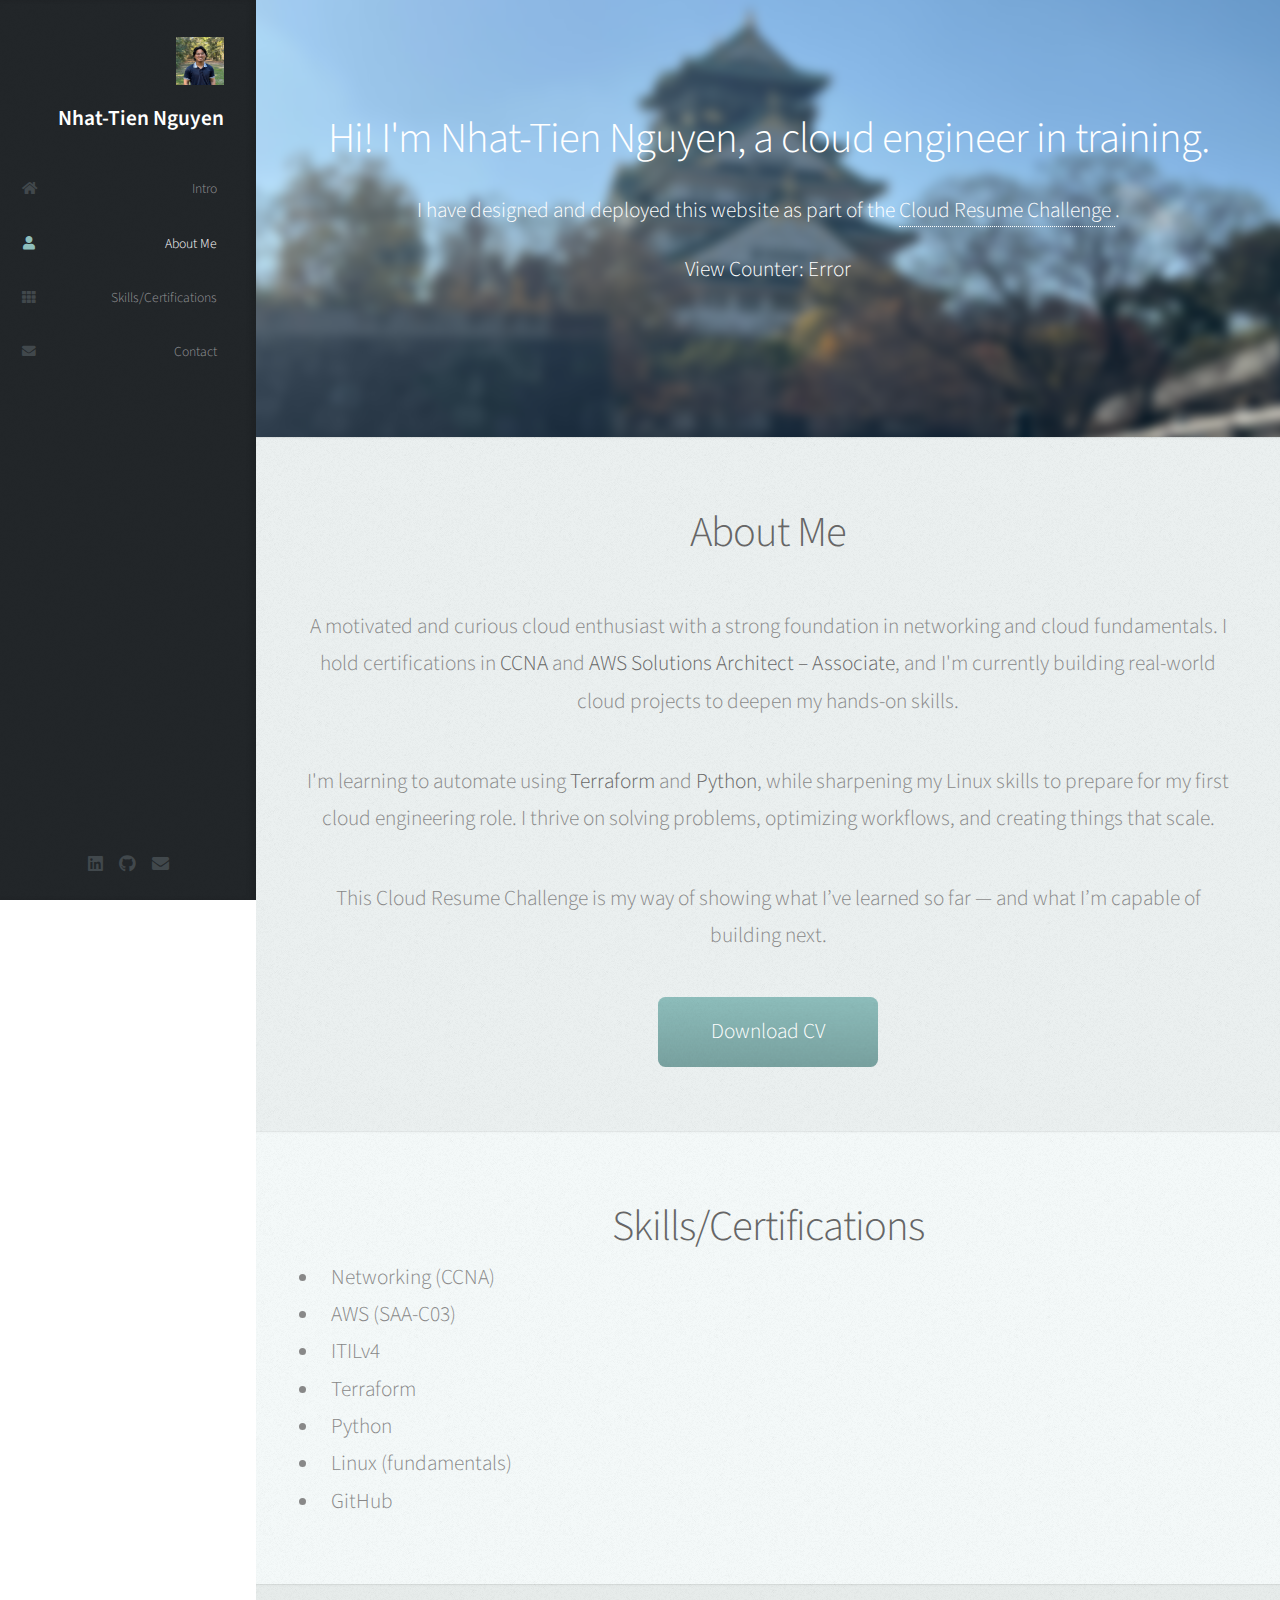
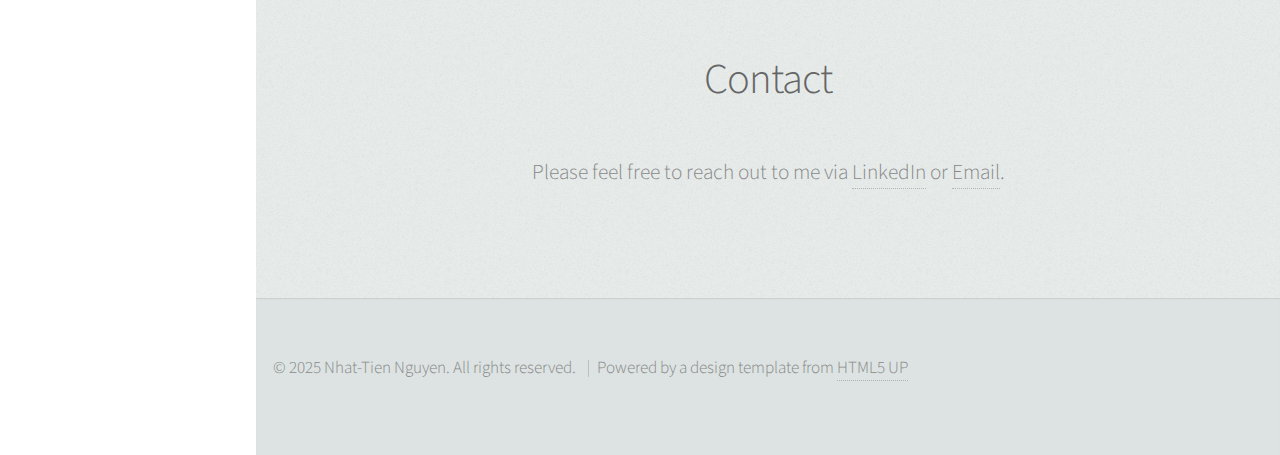
<file: website/index.html>
<!DOCTYPE HTML>
<!--
	Prologue by HTML5 UP
	html5up.net | @ajlkn
	Free for personal and commercial use under the CCA 3.0 license (html5up.net/license)
-->
<html>
	<head>
		<title>Cloud Resume Challenge</title>
		<meta charset="utf-8" />
		<meta name="viewport" content="width=device-width, initial-scale=1, user-scalable=no" />
		<link rel="stylesheet" href="assets/css/main.css" />
	</head>
	<body class="is-preload">

		<!-- Header -->
			<div id="header">

				<div class="top">

					<!-- Logo -->
						<div id="logo">
							<span class="image avatar48"><img src="images/TienAvatar.jpg" alt="" /></span>
							<h1 id="title">Nhat-Tien Nguyen</h1>
						</div>

					<!-- Nav -->
						<nav id="nav">
							<ul>
								<li><a href="#top" id="top-link">
								<span class="icon solid fa-home"></span>
								<span class="nav-text">Intro</span>
								</a></li>
								<li><a href="#about" id="about-link">
								<span class="icon solid fa-user"></span>
								<span class="nav-text">About Me</span>
								</a></li>
								<li><a href="#skills" id="skills-link">
								<span class="icon solid fa-th"></span>
								<span class="nav-text">Skills/Certifications</span>
								</a></li>
								<li><a href="#contact" id="contact-link">
								<span class="icon solid fa-envelope"></span>
								<span class="nav-text">Contact</span>
								</a></li>
							</ul>
						</nav>

				</div>

				<div class="bottom">

				<!-- Social Icons -->
				<ul class="icons">
					<li>
					<a href="https://www.linkedin.com/in/nhat-tien-nguyen-175300192/" 
						class="icon brands fa-linkedin" 
						target="_blank" 
						rel="noopener noreferrer">
						<span class="label">LinkedIn</span>
					</a>
					</li>
					<li>
					<a href="https://github.com/nhattn2000" 
						class="icon brands fa-github" 
						target="_blank" 
						rel="noopener noreferrer">
						<span class="label">GitHub</span>
					</a>
					</li>
					<li>
					<a href="mailto:nhattn38@gmail.com" 
						class="icon solid fa-envelope">
						<span class="label">Email</span>
					</a>
					</li>
				</ul>

				</div>


			</div>

		<!-- Main -->
			<div id="main">

				<!-- Intro -->
					<section id="top" class="one dark cover">
						<div class="container">

							<header>
								<h2 class="alt">Hi! I'm Nhat-Tien Nguyen, a cloud engineer in training.</h2>
								<p> I have designed and deployed this website as part of the 
									<a href="https://cloudresumechallenge.dev/" target="_blank" rel="noopener noreferrer">
    								Cloud Resume Challenge </a>.
								</p>
								<p>View Counter: <span class="counter-number">Loading...</span></p>
							</header>

						</div>
					</section>

				<!-- About Me -->
					<section id="about" class="three">
						<div class="container">

							<header>
								<h2>About Me</h2>
							</header>


							<p>A motivated and curious cloud enthusiast with a strong foundation in networking and cloud fundamentals.
    						I hold certifications in <strong>CCNA</strong> and <strong>AWS Solutions Architect – Associate</strong>, 
							and I'm currently building real-world cloud projects to deepen my hands-on skills.</p> <p>  I'm learning to automate 
							using <strong>Terraform</strong> and <strong>Python</strong>, while sharpening my Linux skills to prepare for my first cloud engineering role.
    						I thrive on solving problems, optimizing workflows, and creating things that scale.</p> <p> This Cloud Resume Challenge is my way of showing 
							what I’ve learned so far — and what I’m capable of building next.</p></p>

							<a href="assets/resume.pdf" target="_blank" class="button">Download CV</a>

						</div>
					</section>

				<!-- Skills/Certifications -->
					<section id="skills" class="two">
						<div class="container">

							<section id="skills-list">
								<h2>Skills/Certifications</h2>
								<ul>
									<li>Networking (CCNA)</li>
									<li>AWS (SAA-C03)</li>
									<li>ITILv4</li>
									<li>Terraform</li>
									<li>Python </li>
									<li>Linux (fundamentals)</li>
									<li>GitHub </li>
								</ul>
								</section>

						</div>
					</section>


				<!-- Contact -->
					<section id="contact" class="four">
						<div class="container">

							<header>
								<h2>Contact</h2>
							</header>

							<p>Please feel free to reach out to me via <a href="https://www.linkedin.com/in/nhattn/" target="_blank">LinkedIn</a> or <a href="mailto:nhattn38@gmail.com">Email</a>.</p>


						</div>
					</section>

			</div>

		<!-- Footer -->
			<div id="footer">

				<!-- Copyright -->
					<ul class="copyright">
						<li>&copy; 2025 Nhat-Tien Nguyen. All rights reserved.</li>
						<li>Powered by a design template from <a href="http://html5up.net" target="_blank" rel="noopener">HTML5 UP</a></li>
					</ul>

			</div>

		<!-- Scripts -->
			<script src="assets/js/jquery.min.js"></script>
			<script src="assets/js/jquery.scrolly.min.js"></script>
			<script src="assets/js/jquery.scrollex.min.js"></script>
			<script src="assets/js/browser.min.js"></script>
			<script src="assets/js/breakpoints.min.js"></script>
			<script src="assets/js/util.js"></script>
			<script src="assets/js/main.js"></script>
			<script>
			(async () => {
			try {
				const r = await fetch('https://api.tien-cloud.com'); 
				const { pageViews } = await r.json();
				document.querySelector('.counter-number').textContent = pageViews;
			} catch {
				document.querySelector('.counter-number').textContent = 'Error';
			}
			})();
			</script>

	</body>
</html>
</file>
<file: website/assets/css/main.css>
@import url("fontawesome-all.min.css");
@import url("https://fonts.googleapis.com/css?family=Source+Sans+Pro:300,300italic,400,600");

/*
	Prologue by HTML5 UP
	html5up.net | @ajlkn
	Free for personal and commercial use under the CCA 3.0 license (html5up.net/license)
*/

html, body, div, span, applet, object,
iframe, h1, h2, h3, h4, h5, h6, p, blockquote,
pre, a, abbr, acronym, address, big, cite,
code, del, dfn, em, img, ins, kbd, q, s, samp,
small, strike, strong, sub, sup, tt, var, b,
u, i, center, dl, dt, dd, ol, ul, li, fieldset,
form, label, legend, table, caption, tbody,
tfoot, thead, tr, th, td, article, aside,
canvas, details, embed, figure, figcaption,
footer, header, hgroup, menu, nav, output, ruby,
section, summary, time, mark, audio, video {
	margin: 0;
	padding: 0;
	border: 0;
	font-size: 100%;
	font: inherit;
	vertical-align: baseline;}

article, aside, details, figcaption, figure,
footer, header, hgroup, menu, nav, section {
	display: block;}

body {
	line-height: 1;
}

ol, ul {
text-align: left;
  padding-left: 20px;
  margin-left: 0;
}

blockquote, q {
	quotes: none;
}

	blockquote:before, blockquote:after, q:before, q:after {
		content: '';
		content: none;
	}

table {
	border-collapse: collapse;
	border-spacing: 0;
}

body {
	-webkit-text-size-adjust: none;
}

mark {
	background-color: transparent;
	color: inherit;
}

input::-moz-focus-inner {
	border: 0;
	padding: 0;
}

input, select, textarea {
	-moz-appearance: none;
	-webkit-appearance: none;
	-ms-appearance: none;
	appearance: none;
}

/* Basic */

	html {
		box-sizing: border-box;
	}

	*, *:before, *:after {
		box-sizing: inherit;
	}

	body {
		background: #fff;
		font-family: 'Source Sans Pro', sans-serif;
		font-size: 19pt;
		font-weight: 300;
		line-height: 1.75em;
		color: #888;
	}

		body.is-preload *, body.is-preload *:before, body.is-preload *:after {
			-moz-animation: none !important;
			-webkit-animation: none !important;
			-ms-animation: none !important;
			animation: none !important;
			-moz-transition: none !important;
			-webkit-transition: none !important;
			-ms-transition: none !important;
			transition: none !important;
		}

	input, textarea, select {
		font-family: 'Source Sans Pro', sans-serif;
		font-size: 19pt;
		font-weight: 300;
		line-height: 1.75em;
		color: #888;
	}

	h1, h2, h3, h4, h5, h6 {
		font-weight: 300;
		color: #666;
		line-height: 1.5em;
	}

	h1 a, h2 a, h3 a, h4 a, h5 a, h6 a {
		color: inherit;
		text-decoration: none;
	}

		h1 a strong, h2 a strong, h3 a strong, h4 a strong, h5 a strong, h6 a strong {
			color: #333;
		}

	h2 {
		font-size: 2em;
		letter-spacing: -1px;
	}

		h2.alt {
			color: #888;
		}

			h2.alt strong {
				color: #666;
			}

	h3 {
		font-size: 1.5em;
	}

	header {
		margin: 0 0 2em 0;
	}

		header > p {
			margin: 1em 0 0 0;
		}

	footer {
		margin: 2em 0 0 0;
	}

	strong, b {
		font-weight: 300;
		color: #666;
	}

	em, i {
		font-style: italic;
	}

	a {
		text-decoration: none;
		color: inherit;
		border-bottom: dotted 1px rgba(128, 128, 128, 0.5);
		-moz-transition: color 0.35s ease-in-out, border-bottom-color 0.35s ease-in-out;
		-webkit-transition: color 0.35s ease-in-out, border-bottom-color 0.35s ease-in-out;
		-ms-transition: color 0.35s ease-in-out, border-bottom-color 0.35s ease-in-out;
		transition: color 0.35s ease-in-out, border-bottom-color 0.35s ease-in-out;
		outline: 0;
	}

		a:hover {
		background-color: #8ebebc;
			border-bottom-color: rgba(255, 255, 255, 0);
		}

	sub {
		position: relative;
		top: 0.5em;
		font-size: 0.8em;
	}

	sup {
		position: relative;
		top: -0.5em;
		font-size: 0.8em;
	}

	hr {
		border: 0;
		border-top: solid 1px #ddd;
	}

	blockquote {
		border-left: solid 0.5em #ddd;
		padding: 1em 0 1em 2em;
		font-style: italic;
	}

	p, ul, ol, dl, table {
		margin-bottom: 2em;
	}

	br.clear {
		clear: both;
	}

/* Container */

	.container {
		margin: 0 auto;
		max-width: 100%;
		width: 1400px;
	}

		@media screen and (min-width: 961px) and (max-width: 1880px) {

			.container {
				width: 1200px;
			}

		}

		@media screen and (min-width: 961px) and (max-width: 1620px) {

			.container {
				width: 960px;
			}

		}

		@media screen and (min-width: 961px) and (max-width: 1320px) {

			.container {
				width: 100%;
			}

		}

		@media screen and (max-width: 960px) {

			.container {
				width: 100%;
			}

		}

		@media screen and (max-width: 736px) {

			.container {
				width: 100%;
			}

		}

/* Row */

	.row {
		display: flex;
		flex-wrap: wrap;
		box-sizing: border-box;
		align-items: stretch;
	}

		.row > * {
			box-sizing: border-box;
		}

		.row.gtr-uniform > * > :last-child {
			margin-bottom: 0;
		}

		.row.aln-left {
			justify-content: flex-start;
		}

		.row.aln-center {
			justify-content: center;
		}

		.row.aln-right {
			justify-content: flex-end;
		}

		.row.aln-top {
			align-items: flex-start;
		}

		.row.aln-middle {
			align-items: center;
		}

		.row.aln-bottom {
			align-items: flex-end;
		}

		.row > .imp {
			order: -1;
		}

		.row > .col-1 {
			width: 8.33333%;
		}

		.row > .off-1 {
			margin-left: 8.33333%;
		}

		.row > .col-2 {
			width: 16.66667%;
		}

		.row > .off-2 {
			margin-left: 16.66667%;
		}

		.row > .col-3 {
			width: 25%;
		}

		.row > .off-3 {
			margin-left: 25%;
		}

		.row > .col-4 {
			width: 33.33333%;
		}

		.row > .off-4 {
			margin-left: 33.33333%;
		}

		.row > .col-5 {
			width: 41.66667%;
		}

		.row > .off-5 {
			margin-left: 41.66667%;
		}

		.row > .col-6 {
			width: 50%;
		}

		.row > .off-6 {
			margin-left: 50%;
		}

		.row > .col-7 {
			width: 58.33333%;
		}

		.row > .off-7 {
			margin-left: 58.33333%;
		}

		.row > .col-8 {
			width: 66.66667%;
		}

		.row > .off-8 {
			margin-left: 66.66667%;
		}

		.row > .col-9 {
			width: 75%;
		}

		.row > .off-9 {
			margin-left: 75%;
		}

		.row > .col-10 {
			width: 83.33333%;
		}

		.row > .off-10 {
			margin-left: 83.33333%;
		}

		.row > .col-11 {
			width: 91.66667%;
		}

		.row > .off-11 {
			margin-left: 91.66667%;
		}

		.row > .col-12 {
			width: 100%;
		}

		.row > .off-12 {
			margin-left: 100%;
		}

		.row.gtr-0 {
			margin-top: 0px;
			margin-left: 0px;
		}

			.row.gtr-0 > * {
				padding: 0px 0 0 0px;
			}

			.row.gtr-0.gtr-uniform {
				margin-top: 0px;
			}

				.row.gtr-0.gtr-uniform > * {
					padding-top: 0px;
				}

		.row.gtr-25 {
			margin-top: -10px;
			margin-left: -10px;
		}

			.row.gtr-25 > * {
				padding: 10px 0 0 10px;
			}

			.row.gtr-25.gtr-uniform {
				margin-top: -10px;
			}

				.row.gtr-25.gtr-uniform > * {
					padding-top: 10px;
				}

		.row.gtr-50 {
			margin-top: -20px;
			margin-left: -20px;
		}

			.row.gtr-50 > * {
				padding: 20px 0 0 20px;
			}

			.row.gtr-50.gtr-uniform {
				margin-top: -20px;
			}

				.row.gtr-50.gtr-uniform > * {
					padding-top: 20px;
				}

		.row {
			margin-top: -40px;
			margin-left: -40px;
		}

			.row > * {
				padding: 40px 0 0 40px;
			}

			.row.gtr-uniform {
				margin-top: -40px;
			}

				.row.gtr-uniform > * {
					padding-top: 40px;
				}

		.row.gtr-150 {
			margin-top: -60px;
			margin-left: -60px;
		}

			.row.gtr-150 > * {
				padding: 60px 0 0 60px;
			}

			.row.gtr-150.gtr-uniform {
				margin-top: -60px;
			}

				.row.gtr-150.gtr-uniform > * {
					padding-top: 60px;
				}

		.row.gtr-200 {
			margin-top: -80px;
			margin-left: -80px;
		}

			.row.gtr-200 > * {
				padding: 80px 0 0 80px;
			}

			.row.gtr-200.gtr-uniform {
				margin-top: -80px;
			}

				.row.gtr-200.gtr-uniform > * {
					padding-top: 80px;
				}

		@media screen and (min-width: 961px) and (max-width: 1880px) {

			.row {
				display: flex;
				flex-wrap: wrap;
				box-sizing: border-box;
				align-items: stretch;
			}

				.row > * {
					box-sizing: border-box;
				}

				.row.gtr-uniform > * > :last-child {
					margin-bottom: 0;
				}

				.row.aln-left {
					justify-content: flex-start;
				}

				.row.aln-center {
					justify-content: center;
				}

				.row.aln-right {
					justify-content: flex-end;
				}

				.row.aln-top {
					align-items: flex-start;
				}

				.row.aln-middle {
					align-items: center;
				}

				.row.aln-bottom {
					align-items: flex-end;
				}

				.row > .imp-wide {
					order: -1;
				}

				.row > .col-1-wide {
					width: 8.33333%;
				}

				.row > .off-1-wide {
					margin-left: 8.33333%;
				}

				.row > .col-2-wide {
					width: 16.66667%;
				}

				.row > .off-2-wide {
					margin-left: 16.66667%;
				}

				.row > .col-3-wide {
					width: 25%;
				}

				.row > .off-3-wide {
					margin-left: 25%;
				}

				.row > .col-4-wide {
					width: 33.33333%;
				}

				.row > .off-4-wide {
					margin-left: 33.33333%;
				}

				.row > .col-5-wide {
					width: 41.66667%;
				}

				.row > .off-5-wide {
					margin-left: 41.66667%;
				}

				.row > .col-6-wide {
					width: 50%;
				}

				.row > .off-6-wide {
					margin-left: 50%;
				}

				.row > .col-7-wide {
					width: 58.33333%;
				}

				.row > .off-7-wide {
					margin-left: 58.33333%;
				}

				.row > .col-8-wide {
					width: 66.66667%;
				}

				.row > .off-8-wide {
					margin-left: 66.66667%;
				}

				.row > .col-9-wide {
					width: 75%;
				}

				.row > .off-9-wide {
					margin-left: 75%;
				}

				.row > .col-10-wide {
					width: 83.33333%;
				}

				.row > .off-10-wide {
					margin-left: 83.33333%;
				}

				.row > .col-11-wide {
					width: 91.66667%;
				}

				.row > .off-11-wide {
					margin-left: 91.66667%;
				}

				.row > .col-12-wide {
					width: 100%;
				}

				.row > .off-12-wide {
					margin-left: 100%;
				}

				.row.gtr-0 {
					margin-top: 0px;
					margin-left: 0px;
				}

					.row.gtr-0 > * {
						padding: 0px 0 0 0px;
					}

					.row.gtr-0.gtr-uniform {
						margin-top: 0px;
					}

						.row.gtr-0.gtr-uniform > * {
							padding-top: 0px;
						}

				.row.gtr-25 {
					margin-top: -10px;
					margin-left: -10px;
				}

					.row.gtr-25 > * {
						padding: 10px 0 0 10px;
					}

					.row.gtr-25.gtr-uniform {
						margin-top: -10px;
					}

						.row.gtr-25.gtr-uniform > * {
							padding-top: 10px;
						}

				.row.gtr-50 {
					margin-top: -20px;
					margin-left: -20px;
				}

					.row.gtr-50 > * {
						padding: 20px 0 0 20px;
					}

					.row.gtr-50.gtr-uniform {
						margin-top: -20px;
					}

						.row.gtr-50.gtr-uniform > * {
							padding-top: 20px;
						}

				.row {
					margin-top: -40px;
					margin-left: -40px;
				}

					.row > * {
						padding: 40px 0 0 40px;
					}

					.row.gtr-uniform {
						margin-top: -40px;
					}

						.row.gtr-uniform > * {
							padding-top: 40px;
						}

				.row.gtr-150 {
					margin-top: -60px;
					margin-left: -60px;
				}

					.row.gtr-150 > * {
						padding: 60px 0 0 60px;
					}

					.row.gtr-150.gtr-uniform {
						margin-top: -60px;
					}

						.row.gtr-150.gtr-uniform > * {
							padding-top: 60px;
						}

				.row.gtr-200 {
					margin-top: -80px;
					margin-left: -80px;
				}

					.row.gtr-200 > * {
						padding: 80px 0 0 80px;
					}

					.row.gtr-200.gtr-uniform {
						margin-top: -80px;
					}

						.row.gtr-200.gtr-uniform > * {
							padding-top: 80px;
						}

		}

		@media screen and (min-width: 961px) and (max-width: 1620px) {

			.row {
				display: flex;
				flex-wrap: wrap;
				box-sizing: border-box;
				align-items: stretch;
			}

				.row > * {
					box-sizing: border-box;
				}

				.row.gtr-uniform > * > :last-child {
					margin-bottom: 0;
				}

				.row.aln-left {
					justify-content: flex-start;
				}

				.row.aln-center {
					justify-content: center;
				}

				.row.aln-right {
					justify-content: flex-end;
				}

				.row.aln-top {
					align-items: flex-start;
				}

				.row.aln-middle {
					align-items: center;
				}

				.row.aln-bottom {
					align-items: flex-end;
				}

				.row > .imp-normal {
					order: -1;
				}

				.row > .col-1-normal {
					width: 8.33333%;
				}

				.row > .off-1-normal {
					margin-left: 8.33333%;
				}

				.row > .col-2-normal {
					width: 16.66667%;
				}

				.row > .off-2-normal {
					margin-left: 16.66667%;
				}

				.row > .col-3-normal {
					width: 25%;
				}

				.row > .off-3-normal {
					margin-left: 25%;
				}

				.row > .col-4-normal {
					width: 33.33333%;
				}

				.row > .off-4-normal {
					margin-left: 33.33333%;
				}

				.row > .col-5-normal {
					width: 41.66667%;
				}

				.row > .off-5-normal {
					margin-left: 41.66667%;
				}

				.row > .col-6-normal {
					width: 50%;
				}

				.row > .off-6-normal {
					margin-left: 50%;
				}

				.row > .col-7-normal {
					width: 58.33333%;
				}

				.row > .off-7-normal {
					margin-left: 58.33333%;
				}

				.row > .col-8-normal {
					width: 66.66667%;
				}

				.row > .off-8-normal {
					margin-left: 66.66667%;
				}

				.row > .col-9-normal {
					width: 75%;
				}

				.row > .off-9-normal {
					margin-left: 75%;
				}

				.row > .col-10-normal {
					width: 83.33333%;
				}

				.row > .off-10-normal {
					margin-left: 83.33333%;
				}

				.row > .col-11-normal {
					width: 91.66667%;
				}

				.row > .off-11-normal {
					margin-left: 91.66667%;
				}

				.row > .col-12-normal {
					width: 100%;
				}

				.row > .off-12-normal {
					margin-left: 100%;
				}

				.row.gtr-0 {
					margin-top: 0px;
					margin-left: 0px;
				}

					.row.gtr-0 > * {
						padding: 0px 0 0 0px;
					}

					.row.gtr-0.gtr-uniform {
						margin-top: 0px;
					}

						.row.gtr-0.gtr-uniform > * {
							padding-top: 0px;
						}

				.row.gtr-25 {
					margin-top: -10px;
					margin-left: -10px;
				}

					.row.gtr-25 > * {
						padding: 10px 0 0 10px;
					}

					.row.gtr-25.gtr-uniform {
						margin-top: -10px;
					}

						.row.gtr-25.gtr-uniform > * {
							padding-top: 10px;
						}

				.row.gtr-50 {
					margin-top: -20px;
					margin-left: -20px;
				}

					.row.gtr-50 > * {
						padding: 20px 0 0 20px;
					}

					.row.gtr-50.gtr-uniform {
						margin-top: -20px;
					}

						.row.gtr-50.gtr-uniform > * {
							padding-top: 20px;
						}

				.row {
					margin-top: -40px;
					margin-left: -40px;
				}

					.row > * {
						padding: 40px 0 0 40px;
					}

					.row.gtr-uniform {
						margin-top: -40px;
					}

						.row.gtr-uniform > * {
							padding-top: 40px;
						}

				.row.gtr-150 {
					margin-top: -60px;
					margin-left: -60px;
				}

					.row.gtr-150 > * {
						padding: 60px 0 0 60px;
					}

					.row.gtr-150.gtr-uniform {
						margin-top: -60px;
					}

						.row.gtr-150.gtr-uniform > * {
							padding-top: 60px;
						}

				.row.gtr-200 {
					margin-top: -80px;
					margin-left: -80px;
				}

					.row.gtr-200 > * {
						padding: 80px 0 0 80px;
					}

					.row.gtr-200.gtr-uniform {
						margin-top: -80px;
					}

						.row.gtr-200.gtr-uniform > * {
							padding-top: 80px;
						}

		}

		@media screen and (min-width: 961px) and (max-width: 1320px) {

			.row {
				display: flex;
				flex-wrap: wrap;
				box-sizing: border-box;
				align-items: stretch;
			}

				.row > * {
					box-sizing: border-box;
				}

				.row.gtr-uniform > * > :last-child {
					margin-bottom: 0;
				}

				.row.aln-left {
					justify-content: flex-start;
				}

				.row.aln-center {
					justify-content: center;
				}

				.row.aln-right {
					justify-content: flex-end;
				}

				.row.aln-top {
					align-items: flex-start;
				}

				.row.aln-middle {
					align-items: center;
				}

				.row.aln-bottom {
					align-items: flex-end;
				}

				.row > .imp-narrow {
					order: -1;
				}

				.row > .col-1-narrow {
					width: 8.33333%;
				}

				.row > .off-1-narrow {
					margin-left: 8.33333%;
				}

				.row > .col-2-narrow {
					width: 16.66667%;
				}

				.row > .off-2-narrow {
					margin-left: 16.66667%;
				}

				.row > .col-3-narrow {
					width: 25%;
				}

				.row > .off-3-narrow {
					margin-left: 25%;
				}

				.row > .col-4-narrow {
					width: 33.33333%;
				}

				.row > .off-4-narrow {
					margin-left: 33.33333%;
				}

				.row > .col-5-narrow {
					width: 41.66667%;
				}

				.row > .off-5-narrow {
					margin-left: 41.66667%;
				}

				.row > .col-6-narrow {
					width: 50%;
				}

				.row > .off-6-narrow {
					margin-left: 50%;
				}

				.row > .col-7-narrow {
					width: 58.33333%;
				}

				.row > .off-7-narrow {
					margin-left: 58.33333%;
				}

				.row > .col-8-narrow {
					width: 66.66667%;
				}

				.row > .off-8-narrow {
					margin-left: 66.66667%;
				}

				.row > .col-9-narrow {
					width: 75%;
				}

				.row > .off-9-narrow {
					margin-left: 75%;
				}

				.row > .col-10-narrow {
					width: 83.33333%;
				}

				.row > .off-10-narrow {
					margin-left: 83.33333%;
				}

				.row > .col-11-narrow {
					width: 91.66667%;
				}

				.row > .off-11-narrow {
					margin-left: 91.66667%;
				}

				.row > .col-12-narrow {
					width: 100%;
				}

				.row > .off-12-narrow {
					margin-left: 100%;
				}

				.row.gtr-0 {
					margin-top: 0px;
					margin-left: 0px;
				}

					.row.gtr-0 > * {
						padding: 0px 0 0 0px;
					}

					.row.gtr-0.gtr-uniform {
						margin-top: 0px;
					}

						.row.gtr-0.gtr-uniform > * {
							padding-top: 0px;
						}

				.row.gtr-25 {
					margin-top: -5px;
					margin-left: -5px;
				}

					.row.gtr-25 > * {
						padding: 5px 0 0 5px;
					}

					.row.gtr-25.gtr-uniform {
						margin-top: -5px;
					}

						.row.gtr-25.gtr-uniform > * {
							padding-top: 5px;
						}

				.row.gtr-50 {
					margin-top: -10px;
					margin-left: -10px;
				}

					.row.gtr-50 > * {
						padding: 10px 0 0 10px;
					}

					.row.gtr-50.gtr-uniform {
						margin-top: -10px;
					}

						.row.gtr-50.gtr-uniform > * {
							padding-top: 10px;
						}

				.row {
					margin-top: -20px;
					margin-left: -20px;
				}

					.row > * {
						padding: 20px 0 0 20px;
					}

					.row.gtr-uniform {
						margin-top: -20px;
					}

						.row.gtr-uniform > * {
							padding-top: 20px;
						}

				.row.gtr-150 {
					margin-top: -30px;
					margin-left: -30px;
				}

					.row.gtr-150 > * {
						padding: 30px 0 0 30px;
					}

					.row.gtr-150.gtr-uniform {
						margin-top: -30px;
					}

						.row.gtr-150.gtr-uniform > * {
							padding-top: 30px;
						}

				.row.gtr-200 {
					margin-top: -40px;
					margin-left: -40px;
				}

					.row.gtr-200 > * {
						padding: 40px 0 0 40px;
					}

					.row.gtr-200.gtr-uniform {
						margin-top: -40px;
					}

						.row.gtr-200.gtr-uniform > * {
							padding-top: 40px;
						}

		}

		@media screen and (max-width: 960px) {

			.row {
				display: flex;
				flex-wrap: wrap;
				box-sizing: border-box;
				align-items: stretch;
			}

				.row > * {
					box-sizing: border-box;
				}

				.row.gtr-uniform > * > :last-child {
					margin-bottom: 0;
				}

				.row.aln-left {
					justify-content: flex-start;
				}

				.row.aln-center {
					justify-content: center;
				}

				.row.aln-right {
					justify-content: flex-end;
				}

				.row.aln-top {
					align-items: flex-start;
				}

				.row.aln-middle {
					align-items: center;
				}

				.row.aln-bottom {
					align-items: flex-end;
				}

				.row > .imp-narrower {
					order: -1;
				}

				.row > .col-1-narrower {
					width: 8.33333%;
				}

				.row > .off-1-narrower {
					margin-left: 8.33333%;
				}

				.row > .col-2-narrower {
					width: 16.66667%;
				}

				.row > .off-2-narrower {
					margin-left: 16.66667%;
				}

				.row > .col-3-narrower {
					width: 25%;
				}

				.row > .off-3-narrower {
					margin-left: 25%;
				}

				.row > .col-4-narrower {
					width: 33.33333%;
				}

				.row > .off-4-narrower {
					margin-left: 33.33333%;
				}

				.row > .col-5-narrower {
					width: 41.66667%;
				}

				.row > .off-5-narrower {
					margin-left: 41.66667%;
				}

				.row > .col-6-narrower {
					width: 50%;
				}

				.row > .off-6-narrower {
					margin-left: 50%;
				}

				.row > .col-7-narrower {
					width: 58.33333%;
				}

				.row > .off-7-narrower {
					margin-left: 58.33333%;
				}

				.row > .col-8-narrower {
					width: 66.66667%;
				}

				.row > .off-8-narrower {
					margin-left: 66.66667%;
				}

				.row > .col-9-narrower {
					width: 75%;
				}

				.row > .off-9-narrower {
					margin-left: 75%;
				}

				.row > .col-10-narrower {
					width: 83.33333%;
				}

				.row > .off-10-narrower {
					margin-left: 83.33333%;
				}

				.row > .col-11-narrower {
					width: 91.66667%;
				}

				.row > .off-11-narrower {
					margin-left: 91.66667%;
				}

				.row > .col-12-narrower {
					width: 100%;
				}

				.row > .off-12-narrower {
					margin-left: 100%;
				}

				.row.gtr-0 {
					margin-top: 0px;
					margin-left: 0px;
				}

					.row.gtr-0 > * {
						padding: 0px 0 0 0px;
					}

					.row.gtr-0.gtr-uniform {
						margin-top: 0px;
					}

						.row.gtr-0.gtr-uniform > * {
							padding-top: 0px;
						}

				.row.gtr-25 {
					margin-top: -5px;
					margin-left: -5px;
				}

					.row.gtr-25 > * {
						padding: 5px 0 0 5px;
					}

					.row.gtr-25.gtr-uniform {
						margin-top: -5px;
					}

						.row.gtr-25.gtr-uniform > * {
							padding-top: 5px;
						}

				.row.gtr-50 {
					margin-top: -10px;
					margin-left: -10px;
				}

					.row.gtr-50 > * {
						padding: 10px 0 0 10px;
					}

					.row.gtr-50.gtr-uniform {
						margin-top: -10px;
					}

						.row.gtr-50.gtr-uniform > * {
							padding-top: 10px;
						}

				.row {
					margin-top: -20px;
					margin-left: -20px;
				}

					.row > * {
						padding: 20px 0 0 20px;
					}

					.row.gtr-uniform {
						margin-top: -20px;
					}

						.row.gtr-uniform > * {
							padding-top: 20px;
						}

				.row.gtr-150 {
					margin-top: -30px;
					margin-left: -30px;
				}

					.row.gtr-150 > * {
						padding: 30px 0 0 30px;
					}

					.row.gtr-150.gtr-uniform {
						margin-top: -30px;
					}

						.row.gtr-150.gtr-uniform > * {
							padding-top: 30px;
						}

				.row.gtr-200 {
					margin-top: -40px;
					margin-left: -40px;
				}

					.row.gtr-200 > * {
						padding: 40px 0 0 40px;
					}

					.row.gtr-200.gtr-uniform {
						margin-top: -40px;
					}

						.row.gtr-200.gtr-uniform > * {
							padding-top: 40px;
						}

		}

		@media screen and (max-width: 736px) {

			.row {
				display: flex;
				flex-wrap: wrap;
				box-sizing: border-box;
				align-items: stretch;
			}

				.row > * {
					box-sizing: border-box;
				}

				.row.gtr-uniform > * > :last-child {
					margin-bottom: 0;
				}

				.row.aln-left {
					justify-content: flex-start;
				}

				.row.aln-center {
					justify-content: center;
				}

				.row.aln-right {
					justify-content: flex-end;
				}

				.row.aln-top {
					align-items: flex-start;
				}

				.row.aln-middle {
					align-items: center;
				}

				.row.aln-bottom {
					align-items: flex-end;
				}

				.row > .imp-mobile {
					order: -1;
				}

				.row > .col-1-mobile {
					width: 8.33333%;
				}

				.row > .off-1-mobile {
					margin-left: 8.33333%;
				}

				.row > .col-2-mobile {
					width: 16.66667%;
				}

				.row > .off-2-mobile {
					margin-left: 16.66667%;
				}

				.row > .col-3-mobile {
					width: 25%;
				}

				.row > .off-3-mobile {
					margin-left: 25%;
				}

				.row > .col-4-mobile {
					width: 33.33333%;
				}

				.row > .off-4-mobile {
					margin-left: 33.33333%;
				}

				.row > .col-5-mobile {
					width: 41.66667%;
				}

				.row > .off-5-mobile {
					margin-left: 41.66667%;
				}

				.row > .col-6-mobile {
					width: 50%;
				}

				.row > .off-6-mobile {
					margin-left: 50%;
				}

				.row > .col-7-mobile {
					width: 58.33333%;
				}

				.row > .off-7-mobile {
					margin-left: 58.33333%;
				}

				.row > .col-8-mobile {
					width: 66.66667%;
				}

				.row > .off-8-mobile {
					margin-left: 66.66667%;
				}

				.row > .col-9-mobile {
					width: 75%;
				}

				.row > .off-9-mobile {
					margin-left: 75%;
				}

				.row > .col-10-mobile {
					width: 83.33333%;
				}

				.row > .off-10-mobile {
					margin-left: 83.33333%;
				}

				.row > .col-11-mobile {
					width: 91.66667%;
				}

				.row > .off-11-mobile {
					margin-left: 91.66667%;
				}

				.row > .col-12-mobile {
					width: 100%;
				}

				.row > .off-12-mobile {
					margin-left: 100%;
				}

				.row.gtr-0 {
					margin-top: 0px;
					margin-left: 0px;
				}

					.row.gtr-0 > * {
						padding: 0px 0 0 0px;
					}

					.row.gtr-0.gtr-uniform {
						margin-top: 0px;
					}

						.row.gtr-0.gtr-uniform > * {
							padding-top: 0px;
						}

				.row.gtr-25 {
					margin-top: -5px;
					margin-left: -5px;
				}

					.row.gtr-25 > * {
						padding: 5px 0 0 5px;
					}

					.row.gtr-25.gtr-uniform {
						margin-top: -5px;
					}

						.row.gtr-25.gtr-uniform > * {
							padding-top: 5px;
						}

				.row.gtr-50 {
					margin-top: -10px;
					margin-left: -10px;
				}

					.row.gtr-50 > * {
						padding: 10px 0 0 10px;
					}

					.row.gtr-50.gtr-uniform {
						margin-top: -10px;
					}

						.row.gtr-50.gtr-uniform > * {
							padding-top: 10px;
						}

				.row {
					margin-top: -20px;
					margin-left: -20px;
				}

					.row > * {
						padding: 20px 0 0 20px;
					}

					.row.gtr-uniform {
						margin-top: -20px;
					}

						.row.gtr-uniform > * {
							padding-top: 20px;
						}

				.row.gtr-150 {
					margin-top: -30px;
					margin-left: -30px;
				}

					.row.gtr-150 > * {
						padding: 30px 0 0 30px;
					}

					.row.gtr-150.gtr-uniform {
						margin-top: -30px;
					}

						.row.gtr-150.gtr-uniform > * {
							padding-top: 30px;
						}

				.row.gtr-200 {
					margin-top: -40px;
					margin-left: -40px;
				}

					.row.gtr-200 > * {
						padding: 40px 0 0 40px;
					}

					.row.gtr-200.gtr-uniform {
						margin-top: -40px;
					}

						.row.gtr-200.gtr-uniform > * {
							padding-top: 40px;
						}

		}

/* Sections/Article */

	section, article {
		margin-bottom: 3em;
		scroll-margin-top: 80px; 
	}

		section > :last-child,
		section > .container, section:last-child, article > :last-child,
		article > .container, article:last-child {
			margin-bottom: 0;
		}

		.row > section, .row > article {
			margin-bottom: 0;
		}

/* Image */

	.image {
		display: inline-block;
		border: 0;
	}

		.image img {
			display: block;
			width: 100%;
		}

		.image.avatar48 {
			width: 48px;
			height: 48px;
			background: #f00;
		}

			.image.avatar48 img {
				width: 48px;
				height: 48px;
			}

		.image.fit {
			display: block;
			width: 100%;
		}

		.image.featured {
			display: block;
			width: 100%;
			margin: 0 0 2em 0;
		}

		.image.left {
			float: left;
			margin: 0 2em 2em 0;
		}

		.image.centered {
			display: block;
			margin: 0 0 2em 0;
		}

			.image.centered img {
				margin: 0 auto;
				width: auto;
			}

/* List */

	ul {
		list-style: disc;
		padding-left: 1em;
	}

		ul li {
			padding-left: 0.5em;
		}

	ol {
		list-style: decimal;
		padding-left: 1.25em;
	}

		ol li {
			padding-left: 0.25em;
		}

/* Icons */

	ul.icons {
		cursor: default;
		list-style: none;
		padding-left: 0;
	}

		ul.icons li {
			display: inline-block;
			padding-left: 0;
		}

		ul.icons a {
			display: inline-block;
			width: 2em;
			height: 2em;
			line-height: 2em;
			text-align: center;
			border: 0;
		}

/* Form */

	form label {
		display: block;
		text-align: left;
		margin-bottom: 0.5em;
	}

	form input[type="text"],
	form input[type="email"],
	form input[type="password"],
	form select,
	form textarea {
		position: relative;
		-webkit-appearance: none;
		display: block;
		border: 0;
		outline: 0;
		background: #fff;
		background: rgba(255, 255, 255, 0.75);
		width: 100%;
		border-radius: 0.35em;
		padding: 0.75em 1em 0.75em 1em;
		box-shadow: inset 0 0.1em 0.1em 0 rgba(0, 0, 0, 0.05);
		border: solid 1px rgba(0, 0, 0, 0.15);
		-moz-transition: all 0.35s ease-in-out;
		-webkit-transition: all 0.35s ease-in-out;
		-ms-transition: all 0.35s ease-in-out;
		transition: all 0.35s ease-in-out;
	}

		form input[type="text"]:focus,
		form input[type="email"]:focus,
		form input[type="password"]:focus,
		form select:focus,
		form textarea:focus {
			box-shadow: 0 0 2px 1px #8ebebc;
			background: #fff;
		}

	form input[type="text"],
	form input[type="email"],
	form input[type="password"],
	form select {
		line-height: 1.25em;
	}

	form textarea {
		min-height: 14em;
	}

	form ::-webkit-input-placeholder {
		color: #555 !important;
	}

	form :-moz-placeholder {
		color: #555 !important;
	}

	form ::-moz-placeholder {
		color: #555 !important;
	}

	form :-ms-input-placeholder {
		color: #555 !important;
	}

	form ::-moz-focus-inner {
		border: 0;
	}

/* Table */

	table {
		width: 100%;
		text-align: left;
	}

		table tbody tr:nth-child(2n+2) {
			background: #f4f4f4;
		}

		table td {
			padding: 0.5em 1em 0.5em 1em;
		}

		table th {
			text-align: left;
			padding: 0.5em 1em 0.5em 1em;
			color: #fff;
			background: #222729 url("images/overlay.png");
		}

		table thead {
			background: #444;
			color: #fff;
		}

		table tfoot {
			background: #eee;
		}

/* Button */

	input[type="button"],
	input[type="submit"],
	input[type="reset"],
	button,
	.button {
		position: relative;
		display: inline-block;
		border-radius: 0.35em;
		color: #fff !important;
		text-decoration: none;
		padding: 0.75em 2.5em 0.75em 2.5em;
		background-color: #8ebebc;
		border: 0;
		cursor: pointer;
		background-image: -moz-linear-gradient(top, rgba(0, 0, 0, 0), rgba(0, 0, 0, 0.15)), url("images/overlay.png");
		background-image: -webkit-linear-gradient(top, rgba(0, 0, 0, 0), rgba(0, 0, 0, 0.15)), url("images/overlay.png");
		background-image: -ms-linear-gradient(top, rgba(0, 0, 0, 0), rgba(0, 0, 0, 0.15)), url("images/overlay.png");
		background-image: linear-gradient(top, rgba(0, 0, 0, 0), rgba(0, 0, 0, 0.15)), url("images/overlay.png");
		-moz-transition: background-color 0.35s ease-in-out;
		-webkit-transition: background-color 0.35s ease-in-out;
		-ms-transition: background-color 0.35s ease-in-out;
		transition: background-color 0.35s ease-in-out;
	}

		input[type="button"]:hover,
		input[type="submit"]:hover,
		input[type="reset"]:hover,
		button:hover,
		.button:hover {
			background-color: #9ececc;
		}

		input[type="button"]:active,
		input[type="submit"]:active,
		input[type="reset"]:active,
		button:active,
		.button:active {
			background-color: inherit;
		}

/* Item */

	.item {
		box-shadow: 0 0.05em 0.15em 0 rgba(0, 0, 0, 0.05);
		margin-bottom: 40px;
	}

		.item header {
			background: #fff;
			margin: 0;
			padding: 1em 0 1em 0;
			font-size: 0.8em;
		}

			.item header h3 {
				font-size: 1em;
			}

/* Icons */

	.icon {
		text-decoration: none;
		text-decoration: none;
	}

		.icon:before {
			-moz-osx-font-smoothing: grayscale;
			-webkit-font-smoothing: antialiased;
			display: inline-block;
			font-style: normal;
			font-variant: normal;
			text-rendering: auto;
			line-height: 1;
			text-transform: none !important;
			font-family: 'Font Awesome 5 Free';
			font-weight: 400;
		}

		.icon:before {
			line-height: inherit;
		}

		.icon > .label {
			display: none;
		}

		.icon.solid:before {
			font-weight: 900;
		}

		.icon.brands:before {
			font-family: 'Font Awesome 5 Brands';
		}

/* Header */

	#header {
		display: -moz-flex;
		display: -webkit-flex;
		display: -ms-flex;
		display: flex;
		-moz-flex-direction: column;
		-webkit-flex-direction: column;
		-ms-flex-direction: column;
		flex-direction: column;
		-moz-justify-content: space-between;
		-webkit-justify-content: space-between;
		-ms-justify-content: space-between;
		justify-content: space-between;
		background: #222629 url("images/overlay.png");
		box-shadow: inset -0.25em 0 0.25em 0 rgba(0, 0, 0, 0.1);
		color: #fff;
		height: 100%;
		left: 0;
		overflow-y: auto;
		position: fixed;
		text-align: right;
		top: 0;
		width: 375px;
	}

		#header .top {
			-moz-flex-grow: 1;
			-webkit-flex-grow: 1;
			-ms-flex-grow: 1;
			flex-grow: 1;
		}

		#header .bottom {
			-moz-flex-shrink: 0;
			-webkit-flex-shrink: 0;
			-ms-flex-shrink: 0;
			flex-shrink: 0;
			padding: 1.5em 0 0.75em 0;
		}

			#header .bottom > :last-child {
				margin-bottom: 0;
			}

		#header .icons {
			font-size: 0.8em;
			text-align: center;
		}

			#header .icons a {
				color: #41484c;
				-moz-transition: color 0.35s ease-in-out;
				-webkit-transition: color 0.35s ease-in-out;
				-ms-transition: color 0.35s ease-in-out;
				transition: color 0.35s ease-in-out;
			}

				#header .icons a:hover {
					color: #fff;
				}

	#logo {
		position: relative;
		margin: 1.75em 1.5em 1.5em 1.5em;
		min-height: 48px;
		cursor: default;
	}

		#logo h1 {
			position: relative;
			color: #fff;
			font-weight: 600;
			font-size: 1em;
			line-height: 1em;
		}

		#logo p {
			position: relative;
			display: block;
			font-size: 0.6em;
			color: rgba(255, 255, 255, 0.5);
			line-height: 1.25em;
			margin: 0.5em 0 0 0;
		}

		#logo .image {
			position: absolute;
			left: 0;
			top: 0;
		}

	#nav ul {
		list-style: none;
		padding-left: 0;
		margin-bottom: 0;
	}

		#nav ul li {
			padding-left: 0;
		}

			#nav ul li a {
			  	display: flex;
  				justify-content: space-between;
				align-items: center;
				padding: 0.5em 1.5em 0.5em 1.5em;
				color: rgba(255, 255, 255, 0.5);
				text-decoration: none;
				outline: 0;
				border: 0;
				transition: none;
			}

				#nav ul li a span {
					position: relative;
					display: block;
					font-size: 0.8em;
					padding-left: 3em;
				}

					#nav ul li a span:before {
						position: relative;
						left: 0;
						color: #41484c;
						text-align: center;
						width: 1.25em;
						line-height: 1.75em;
					}

				#nav ul li a.active {
					background: transparent;
					box-shadow: none;
					color: #fff;
				}

					#nav ul li a.active span:before {
						color: #8ebebc;
					}
				#nav ul li a .nav-text {
					flex-grow: 1;
					text-align: right;
					padding-left: 1em;
					font-size: 0.8em;
				}
				#nav ul li a .icon {
					margin-left: 0;   /* remove any left margin */
					padding-left: 0;  /* remove any left padding */
					min-width: 1.25em; /* keep consistent icon width */
				}
/* Footer */

	#footer {
		margin-left: 375px;
		text-align: center;
		background-color: #dce3e2;
		padding: 3em 0 4em 0;
		box-shadow: inset 0 1px 0 0 rgba(0, 0, 0, 0.05), inset 0 0.1em 0.1em 0 rgba(0, 0, 0, 0.025);
		font-size: 0.8em;
	}

		#footer .copyright {
			cursor: default;
			margin: 0;
		}

			#footer .copyright li {
				display: inline-block;
				line-height: 1em;
				border-left: solid 1px rgba(128, 128, 128, 0.35);
				padding: 0 0 0 0.5em;
				margin: 0 0 0 0.5em;
			}

				#footer .copyright li:first-child {
					border-left: 0;
					padding-left: 0;
					margin-left: 0;
				}

/* Main */

	#main {
		margin-left: 375px;
	}

		#main > section {
			margin: 0;
			overflow: hidden;
			padding: 4em 0;
			box-shadow: inset 0 1px 0 0 rgba(0, 0, 0, 0.05), inset 0 0.1em 0.1em 0 rgba(0, 0, 0, 0.025);
			text-align: center;
			background-image: url("images/overlay.png");
		}

			#main > section.dark {
				color: #ddd;
				color: rgba(255, 255, 255, 0.75);
			}

				#main > section.dark h2, #main > section.dark h3, #main > section.dark h4, #main > section.dark h5, #main > section.dark h6 {
					color: inherit;
				}

				#main > section.dark strong {
					color: #fff;
					border-color: inherit;
				}

				#main > section.dark a {
					color: #fff;
					border-color: inherit;
				}

					#main > section.dark a:hover {
						border-bottom-color: rgba(255, 255, 255, 0);
					}

			#main > section.cover {
				padding: 10em 0;
				background-size: cover;
				background-position: center center;
			}

			#main > section.one {
				position: relative; /* Make it a positioning context */
				background-color: #81918E;
				background-image: none; /* remove background image here */
				overflow: hidden; /* to contain the pseudo-element */
				color: white; /* optional, keep text visible */
			}

			/* Create a blurred background with a ::before */
			#main > section.one::before {
				content: "";
				position: absolute;
				top: 0; left: 0; right: 0; bottom: 0;
				background-image: url("../../images/banner.jpg");
				background-size: cover;
				background-position: center;
				filter: blur(5px);
				z-index: 0; /* behind content */
				transform: scale(1.1); /* optional: scale up to hide edges after blur */
			}

/* Make sure content is above the pseudo-element */
#main > section.one > * {
  position: relative;
  z-index: 1;
}


			#main > section.two {
				background-color: #f5fafa;
			}

			#main > section.three {
				background-color: #ecf1f1;
			}

			#main > section.four {
				background-color: #e8edec;
			}

/* Wide */

	@media screen and (min-width: 961px) and (max-width: 1880px) {

		/* Basic */

			body, input, textarea, select {
				font-size: 17pt;
			}

		/* Header */

			#header {
				width: 300px;
			}

		/* Footer */

			#footer {
				margin-left: 300px;
			}

		/* Main */

			#main {
				margin-left: 300px;
			}

	}

/* Normal */

	@media screen and (min-width: 961px) and (max-width: 1620px) {

		/* Main */

			#main > section {
				padding: 3em 0;
			}

			#main section.cover {
				padding: 5em 0;
			}

	}

/* Narrow */

	@media screen and (min-width: 961px) and (max-width: 1320px) {

		/* Basic */

			body, input, textarea, select {
				font-size: 16pt;
			}

			.container {
				padding: 0 2em 0 2em;
			}

		/* Icons */

			ul.icons li a {
				width: 1.75em;
			}

		/* Item */

			.item {
				margin-bottom: 20px;
			}

		/* Header */

			#header {
				width: 20%;
			}

			#logo .image {
				position: relative;
				margin: 0 0 0.5em 0;
			}

			#nav ul li a {
				font-size: 0.8em;
				padding-top: 0.5em;
				padding-bottom: 0.5em;
				padding-left: 2em;
			}

				#nav ul li a span {
					padding-right: 1em;
				}

					#nav ul li a span:before {
						left: 100%;
						margin-left: -1.25em;
						line-height: 2.25em;
					}

		/* Footer */

			#footer {
				margin-left: 20%;
			}

		/* Main */

			#main {
				margin-left: 20%;
			}

	}

/* Narrower */

	#headerToggle {
		display: none;
	}

	@media screen and (max-width: 960px) {

		/* Basic */

			html, body {
				overflow-x: hidden;
			}

			body, input, textarea, select {
				font-size: 16pt;
			}

			header br {
				display: none;
			}

			.container {
				padding: 0 2em 0 2em;
			}

		/* Item */

			.item {
				margin-bottom: 15px;
			}

		/* Icons */

			ul.icons a {
				width: 1.75em;
				font-size: 1.25em;
			}

		/* Header */

			#header {
				-moz-backface-visibility: hidden;
				-webkit-backface-visibility: hidden;
				-ms-backface-visibility: hidden;
				backface-visibility: hidden;
				-moz-transform: translateX(-275px);
				-webkit-transform: translateX(-275px);
				-ms-transform: translateX(-275px);
				transform: translateX(-275px);
				-moz-transition: -moz-transform 0.5s ease;
				-webkit-transition: -webkit-transform 0.5s ease;
				-ms-transition: -ms-transform 0.5s ease;
				transition: transform 0.5s ease;
				-webkit-overflow-scrolling: touch;
				display: block;
				height: 100%;
				left: 0;
				overflow-y: auto;
				position: fixed;
				top: 0;
				width: 275px;
				z-index: 10002;
				width: 275px;
				background: #222729 url("images/overlay.png");
				box-shadow: inset -0.25em 0 0.25em 0 rgba(0, 0, 0, 0.125);
			}

				#header .top {
					position: relative;
				}

				#header .bottom {
					border-top: solid 1px rgba(255, 255, 255, 0.05);
					box-shadow: 0 -1px 0 0 rgba(0, 0, 0, 0.15);
					padding-top: 2em;
					margin-top: 2em;
					position: relative;
				}

			#logo {
				margin: 1.5em 1.25em 1.25em 1.25em;
			}

			#nav ul li a {
				padding: 0.5em 1.25em 0.5em 1.25em;
			}

			#headerToggle {
				-moz-backface-visibility: hidden;
				-webkit-backface-visibility: hidden;
				-ms-backface-visibility: hidden;
				backface-visibility: hidden;
				-moz-transition: -moz-transform 0.5s ease;
				-webkit-transition: -webkit-transform 0.5s ease;
				-ms-transition: -ms-transform 0.5s ease;
				transition: transform 0.5s ease;
				display: block;
				height: 2.25em;
				left: 0;
				position: fixed;
				top: 0;
				width: 3.25em;
				z-index: 10001;
			}

				#headerToggle .toggle {
					text-decoration: none;
					position: absolute;
					left: 0;
					top: 0;
					width: 100%;
					height: 100%;
					outline: 0;
					border: 0;
				}

					#headerToggle .toggle:before {
						-moz-osx-font-smoothing: grayscale;
						-webkit-font-smoothing: antialiased;
						display: inline-block;
						font-style: normal;
						font-variant: normal;
						text-rendering: auto;
						line-height: 1;
						text-transform: none !important;
						font-family: 'Font Awesome 5 Free';
						font-weight: 900;
					}

					#headerToggle .toggle:before {
						text-decoration: none;
						content: '\f0c9';
						color: #fff;
						font-size: 18px;
						background: rgba(128, 136, 144, 0.5);
						border-radius: 0.35em;
						text-align: center;
						position: absolute;
						left: 0.5em;
						top: 0.5em;
						display: block;
						width: 3.25em;
						height: 2.25em;
						line-height: 2.25em;
					}

			body.header-visible #main {
				-moz-transform: translateX(275px);
				-webkit-transform: translateX(275px);
				-ms-transform: translateX(275px);
				transform: translateX(275px);
			}

			body.header-visible #headerToggle {
				-moz-transform: translateX(275px);
				-webkit-transform: translateX(275px);
				-ms-transform: translateX(275px);
				transform: translateX(275px);
			}

			body.header-visible #header {
				-moz-transform: translateX(0);
				-webkit-transform: translateX(0);
				-ms-transform: translateX(0);
				transform: translateX(0);
			}

		/* Footer */

			#footer {
				margin-left: 0;
			}

		/* Main */

			#main {
				-moz-backface-visibility: hidden;
				-webkit-backface-visibility: hidden;
				-ms-backface-visibility: hidden;
				backface-visibility: hidden;
				-moz-transition: -moz-transform 0.5s ease;
				-webkit-transition: -webkit-transform 0.5s ease;
				-ms-transition: -ms-transform 0.5s ease;
				transition: transform 0.5s ease;
				padding-bottom: 1px;
				margin-left: 0;
			}

				#main > section {
					padding: 3em 0;
				}

				#main section.cover {
					padding: 4em 0;
				}

	}

/* Mobile */

	@media screen and (max-width: 736px) {

		/* Basic */

			body, input, textarea, select {
				font-size: 14pt;
			}

			h2 {
				font-size: 1.5em;
				letter-spacing: 0;
				font-weight: 300;
			}

			.container {
				padding: 0 15px 0 15px;
			}

		/* List */

			ul.icons a {
				width: 2em;
				font-size: 1.25em;
			}

		/* Main */

			#main > section {
				padding: 2em 0;
			}

			#main section.cover {
				padding: 4em 0em;
			}

				#main section.cover header {
					padding: 0 1em;
				}

		/* Footer */

			#footer .copyright li {
				display: block;
				line-height: 1.25em;
				border: 0;
				padding: 0;
				margin: 1em 0 0 0;
			}

				#footer .copyright li:first-child {
					margin-top: 0;
				}

	}
/* Fixes for mobile devices */
#nav .toggle {
  -webkit-tap-highlight-color: transparent; /* removes the colored block on iOS/Android */
}

#nav .toggle:active,
#nav .toggle:focus {
  background: transparent !important; 
  box-shadow: none !important;       
  outline: none !important;          
}
</file>
